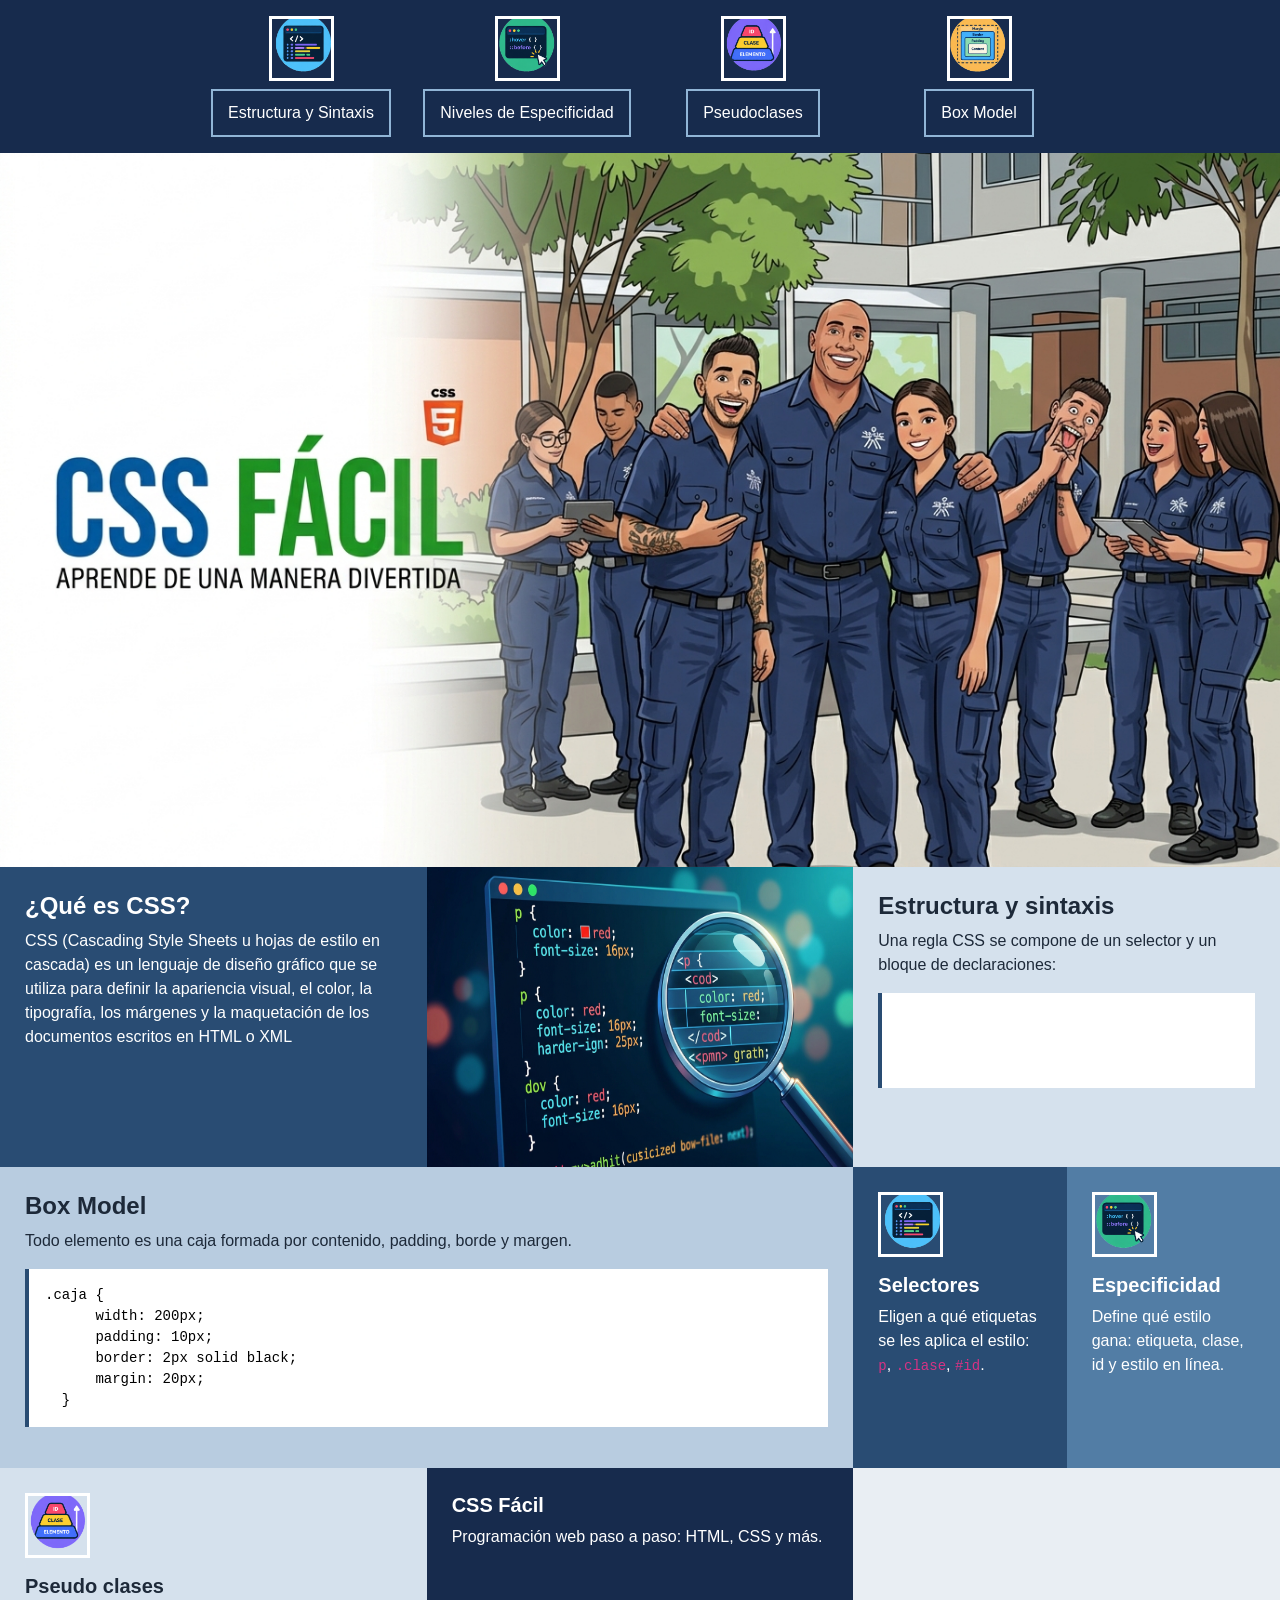
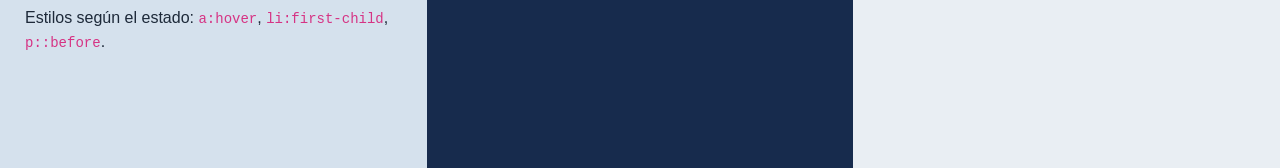
<file: index.html>
<!doctype html>
  <html lang="es">
    <head>
      <meta charset="utf-8" />
      <meta name="viewport" content="width=device-width, initial-scale=1" />
      <title>CSS Fácil</title>

      <link
        href="https://cdn.jsdelivr.net/npm/bootstrap@5.3.8/dist/css/bootstrap.min.css"
        rel="stylesheet"
      />

      <link rel="stylesheet" href="styles.css" />
    </head>

    <body>
      <div class="container-fluid">
        <div class="row">
          <!-- MENU -->
                 <nav class="col-12 caja1 d-flex flex-wrap justify-content-center align-items-center gap-3 p-3">

          <div class="menu-item d-flex flex-column align-items-center gap-2">
            <img class="icono" src="img/icono-estructura.png" alt="Estructura">
            <a class="btn btn-menu" href="./index.html">Estructura y Sintaxis</a>
          </div>

          <div class="menu-item d-flex flex-column align-items-center gap-2">
            <img class="icono" src="img/icono-especificidad.png" alt="Especificidad">
            <a class="btn btn-menu" href="./especificidad.html">Niveles de Especificidad</a>
          </div>

          <div class="menu-item d-flex flex-column align-items-center gap-2">
            <img class="icono" src="img/icono-pseudoclases.png" alt="Pseudoclases">
            <a class="btn btn-menu" href="./pseudo.html">Pseudoclases </a>
          </div>

          <div class="menu-item d-flex flex-column align-items-center gap-2">
            <img class="icono" src="img/icono-boxmodel.png" alt="Box Model">
            <a class="btn btn-menu" href="boxmodel.html">Box Model</a>
          </div>

        </nav>    

          <!-- BANNER -->
          <header class="col-12 caja2 p-0">
            <img
              class="imagen"
              src="img/banner-css.jpg"
              alt="Banner CSS Fácil"
            />
          </header>

          <!-- QUE ES CSS -->
          <aside class="col-12 col-md-4 caja3 contenido">
            <h4>¿Qué es CSS?</h4>
            <p>
              CSS (Cascading Style Sheets u hojas de estilo en cascada) es un
              lenguaje de diseño gráfico que se utiliza para definir la apariencia
              visual, el color, la tipografía, los márgenes y la maquetación de
              los documentos escritos en HTML o XML
            </p>
          </aside>

          <!-- IMAGEN CSS -->
          <section class="col-12 col-md-4 caja4 p-0">
            <img class="imagen" src="img/css-codigo.jpeg" alt="Código CSS" />
          </section>

          <!-- ESTRUCTURA -->
          <aside class="col-12 col-md-4 caja5 contenido">
            <h4>Estructura y sintaxis</h4>
            <p>
              Una regla CSS se compone de un selector y un bloque de
              declaraciones:
            </p>

            <pre class="bg-white p-3"><code>selector {
      propiedad: valor;
  }</code></pre>
          </aside>

          <!-- BOX MODEL -->
          <section class="col-12 col-md-8 caja6 contenido">
            <h4>Box Model</h4>
            <p>
              Todo elemento es una caja formada por contenido, padding, borde y
              margen.
            </p>

            <pre class="bg-white p-3 text-black"><code>.caja {
      width: 200px;
      padding: 10px;
      border: 2px solid black;
      margin: 20px;
  }</code></pre>
          </section>

          <!-- SELECTORES -->
          <section class="col-12 col-md-4 col-xl-2 caja7 contenido">
            <img
              class="icono mb-3"
              src="img/icono-estructura.png"
              alt="Icono estructura"
            />

            <h5>Selectores</h5>
            <p>
              Eligen a qué etiquetas se les aplica el estilo:
              <code>p</code>, <code>.clase</code>, <code>#id</code>.
            </p>
          </section>

          <!-- ESPECIFICIDAD -->
          <section class="col-12 col-md-4 col-xl-2 caja8 contenido">
            <img
              class="icono mb-3"
              src="img/icono-especificidad.png"
              alt="Icono especificidad"
            />

            <h5>Especificidad</h5>
            <p>Define qué estilo gana: etiqueta, clase, id y estilo en línea.</p>
          </section>

          <!-- PSEUDOCLASES -->
          <section class="col-12 col-md-4 col-xl-4 caja9 contenido">
            <img
              class="icono mb-3"
              src="img/icono-pseudoclases.png"
              alt="Icono pseudo clases"
            />

            <h5>Pseudo clases</h5>
            <p>
              Estilos según el estado:
              <code>a:hover</code>, <code>li:first-child</code>,
              <code>p::before</code>.
            </p>
          </section>

          <!-- FOOTER -->
          <footer class="col-12 col-xl-4 caja10 contenido">
            <h5>CSS Fácil</h5>
            <p>Programación web paso a paso: HTML, CSS y más.</p>
          </footer>
        </div>
      </div>

      <script src="https://cdn.jsdelivr.net/npm/bootstrap@5.3.8/dist/js/bootstrap.bundle.min.js"></script>
    </body>
  </html>
</file>
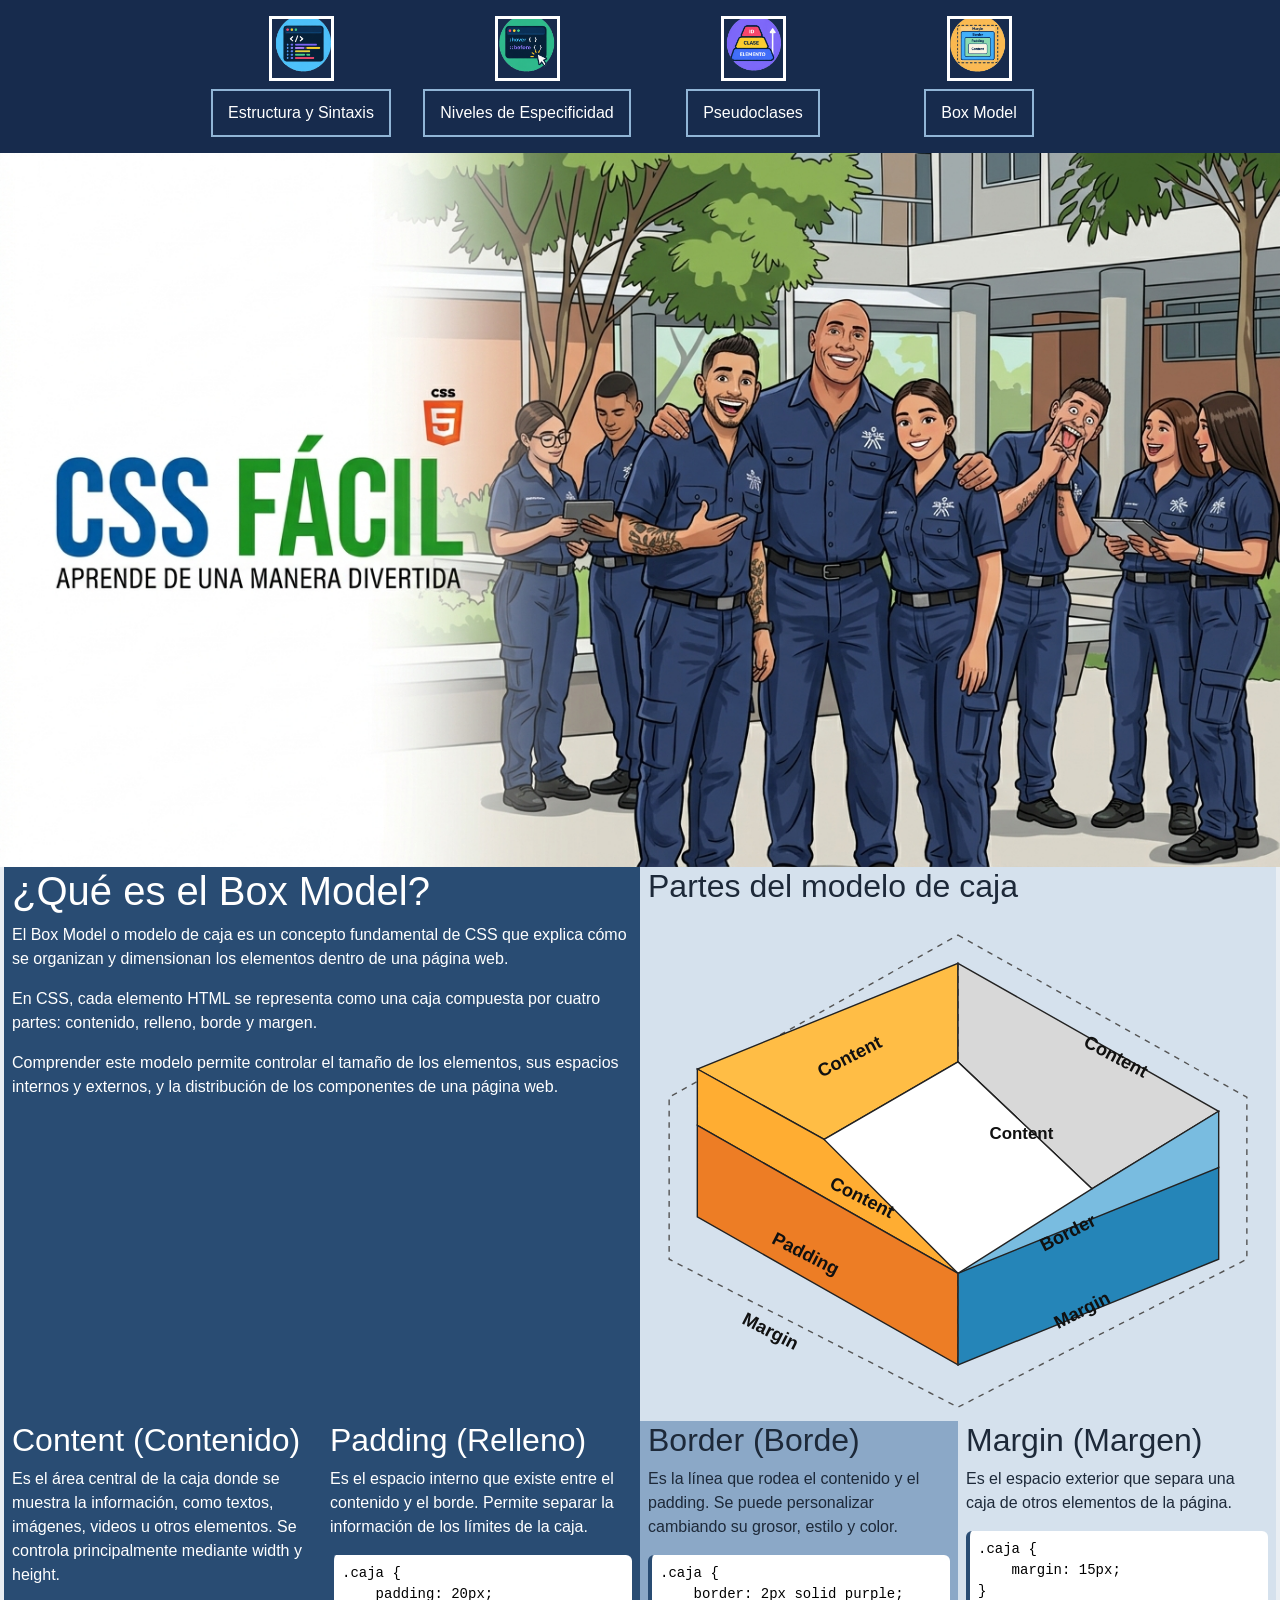
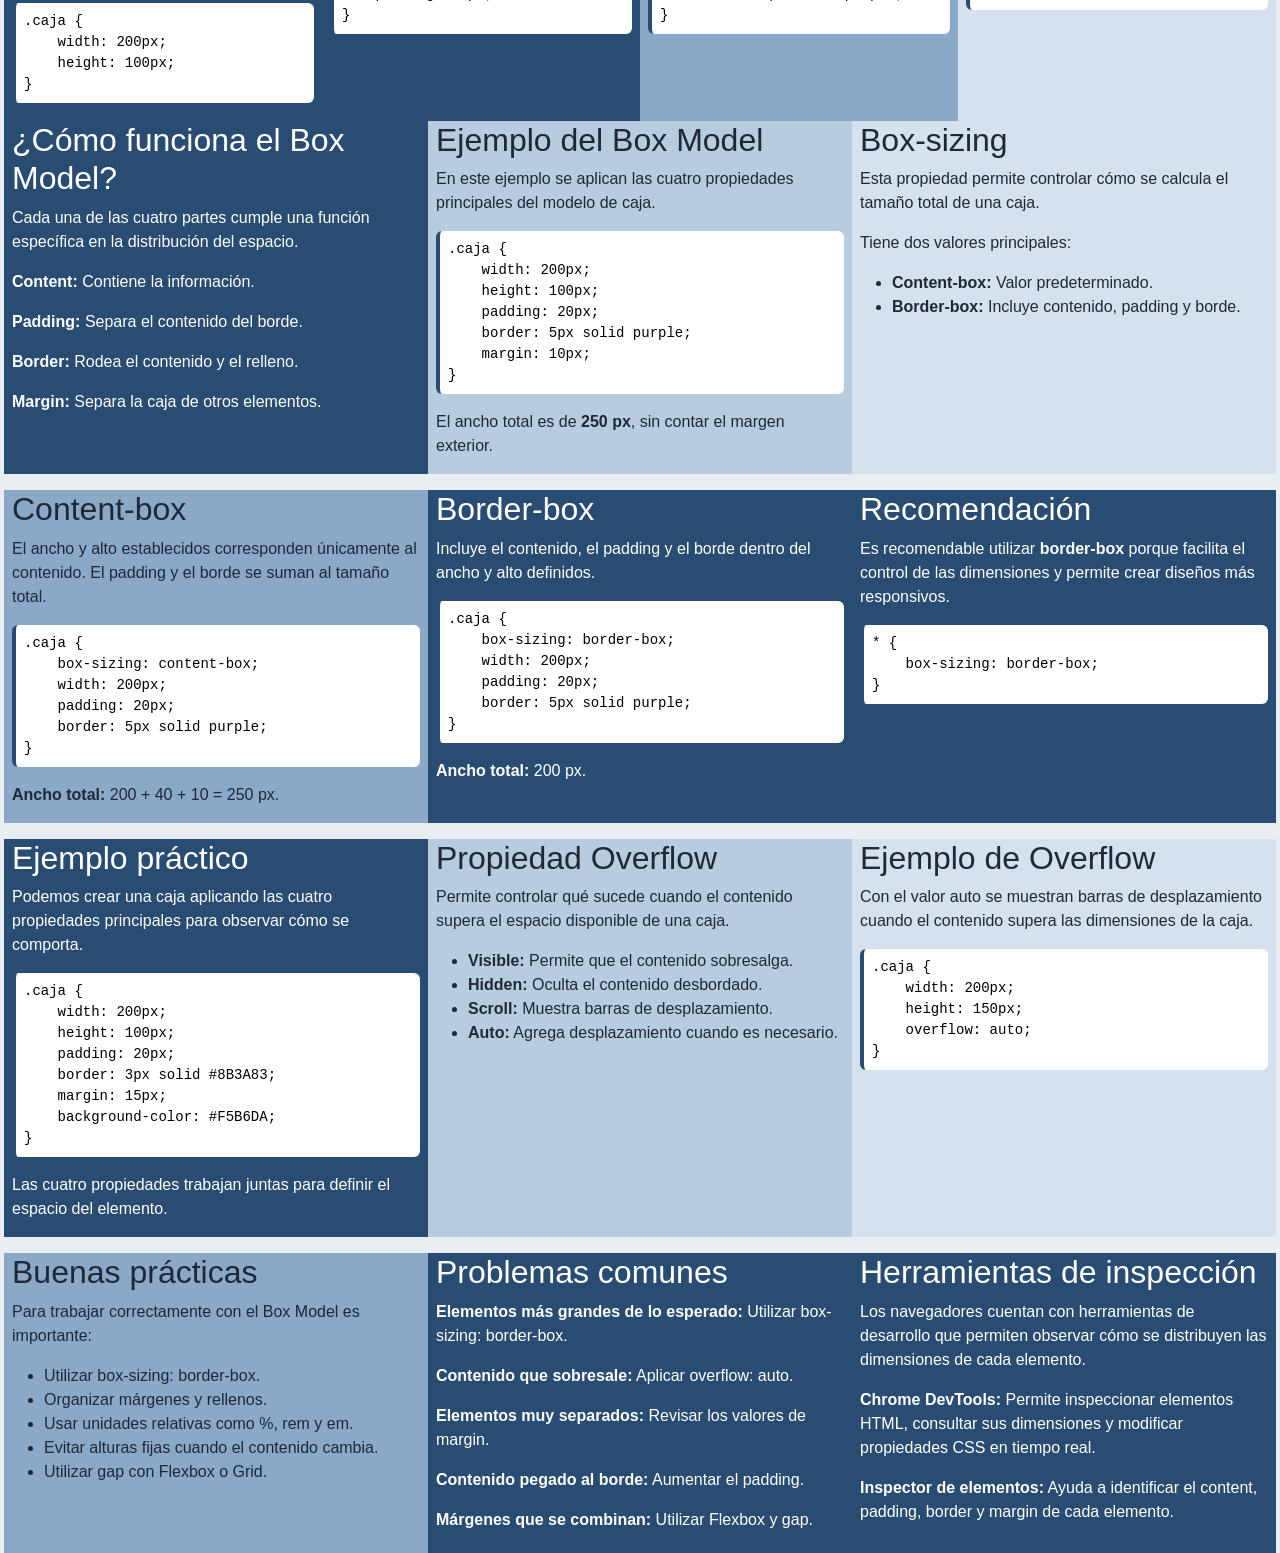
<file: boxmodel.html>
<!doctype html>
<html lang="es">
<head>
    <meta charset="utf-8">
    <meta name="viewport" content="width=device-width, initial-scale=1">
    <title>CSS Fácil - Box Model</title>

    <link
        href="https://cdn.jsdelivr.net/npm/bootstrap@5.3.8/dist/css/bootstrap.min.css"
        rel="stylesheet"
    >

    <link rel="stylesheet" href="styles.css">
</head>

<body>

<div class="container-fluid">
    <div class="row">

        <!-- MENÚ -->
        <nav class="col-12 caja1 d-flex flex-wrap justify-content-center align-items-center gap-3 p-3">

            <div class="menu-item d-flex flex-column align-items-center gap-2">
                <img class="icono" src="img/icono-estructura.png" alt="Estructura">
                <a class="btn btn-menu" href="./index.html">Estructura y Sintaxis</a>
            </div>

            <div class="menu-item d-flex flex-column align-items-center gap-2">
                <img class="icono" src="img/icono-especificidad.png" alt="Especificidad">
                <a class="btn btn-menu" href="./especificidad.html">Niveles de Especificidad</a>
            </div>

            <div class="menu-item d-flex flex-column align-items-center gap-2">
                <img class="icono" src="img/icono-pseudoclases.png" alt="Pseudoclases">
                <a class="btn btn-menu" href="./pseudo.html">Pseudoclases</a>
            </div>

            <div class="menu-item d-flex flex-column align-items-center gap-2">
                <img class="icono" src="img/icono-boxmodel.png" alt="Box Model">
                <a class="btn btn-menu" href="./boxmodel.html">Box Model</a>
            </div>

        </nav>

        <!-- BANNER -->
        <header class="col-12 caja2 p-0">
            <img
                class="imagen"
                src="img/banner-css.jpg"
                alt="Banner de CSS"
            >
        </header>

        <!-- INTRODUCCIÓN Y DIAGRAMA -->
        <main class="col-12">
            <div class="row g-3">

                <section class="col-12 col-lg-6 caja3">
                    <h1>¿Qué es el Box Model?</h1>

                    <p>
                        El Box Model o modelo de caja es un concepto fundamental
                        de CSS que explica cómo se organizan y dimensionan los
                        elementos dentro de una página web.
                    </p>

                    <p>
                        En CSS, cada elemento HTML se representa como una caja
                        compuesta por cuatro partes: contenido, relleno, borde
                        y margen.
                    </p>

                    <p>
                        Comprender este modelo permite controlar el tamaño de
                        los elementos, sus espacios internos y externos, y la
                        distribución de los componentes de una página web.
                    </p>
                </section>

                <section class="col-12 col-lg-6 caja5">
                    <h2>Partes del modelo de caja</h2>

                    <div class="box-model-container">
                        <svg viewBox="0 0 440 360"
                             class="box-model-svg"
                             xmlns="http://www.w3.org/2000/svg">

                            <!-- Margin -->
                            <path
                                d="M220 15 L425 130 L425 245 L220 350 L15 245 L15 130 Z"
                                fill="none"
                                stroke="#555"
                                stroke-dasharray="4 4"
                            />

                            <!-- Caras superiores -->
                            <polygon points="220,35 220,105 125,160 35,110"
                                     fill="#ffbd45" stroke="#222"/>

                            <polygon points="220,35 405,140 315,195 220,105"
                                     fill="#d8d8d8" stroke="#222"/>

                            <!-- Caras frontales -->
                            <polygon points="35,110 125,160 220,215 220,255 35,150"
                                     fill="#ffad32" stroke="#222"/>

                            <polygon points="220,105 315,195 405,140 405,180 220,285"
                                     fill="#79bce0" stroke="#222"/>

                            <!-- Caras laterales -->
                            <polygon points="35,150 220,255 220,320 35,215"
                                     fill="#ed7d25" stroke="#222"/>

                            <polygon points="220,255 405,180 405,245 220,320"
                                     fill="#2585b8" stroke="#222"/>

                            <!-- Centro -->
                            <polygon points="125,160 220,105 315,195 220,255"
                                     fill="#ffffff" stroke="#222"/>

                            <!-- Líneas -->
                            <path d="M220 35 L220 105 M220 255 L220 320"
                                  stroke="#333"
                                  stroke-dasharray="5 4"
                                  fill="none"/>

                            <!-- Etiquetas -->
                            <g font-family="Arial"
                               font-size="13"
                               font-weight="bold"
                               fill="#111"
                               text-anchor="middle">

                                <text x="145" y="105"
                                      transform="rotate(-27 145 105)">Content</text>

                                <text x="330" y="105"
                                      transform="rotate(28 330 105)">Content</text>

                                <text x="150" y="205"
                                      transform="rotate(27 150 205)">Content</text>

                                <text x="300" y="230"
                                      transform="rotate(-27 300 230)">Border</text>

                                <text x="110" y="245"
                                      transform="rotate(27 110 245)">Padding</text>

                                <text x="310" y="285"
                                      transform="rotate(-27 310 285)">Margin</text>

                                <text x="85" y="300"
                                      transform="rotate(27 85 300)">Margin</text>

                            </g>

                            <g font-family="Arial"
                               font-size="12"
                               font-weight="bold"
                               fill="#111"
                               text-anchor="middle">

                                <text x="265" y="160">Content</text>

                            </g>
                        </svg>
                    </div>
                </section>

            </div>
        </main>

        <!-- CUATRO PARTES DEL BOX MODEL -->
        <section class="col-12">
            <div class="row g-3">

                <article class="col-12 col-sm-6 col-lg-3 caja2">
                    <h2>Content (Contenido)</h2>

                    <p>
                        Es el área central de la caja donde se muestra la
                        información, como textos, imágenes, videos u otros
                        elementos. Se controla principalmente mediante
                        width y height.
                    </p>

                    <pre class="bg-white text-black p-2 rounded codigo"><code>.caja {
    width: 200px;
    height: 100px;
}</code></pre>
                </article>

                <article class="col-12 col-sm-6 col-lg-3 caja3">
                    <h2>Padding (Relleno)</h2>

                    <p>
                        Es el espacio interno que existe entre el contenido
                        y el borde. Permite separar la información de los
                        límites de la caja.
                    </p>

                    <pre class="bg-white text-black p-2 rounded codigo"><code>.caja {
    padding: 20px;
}</code></pre>
                </article>

                <article class="col-12 col-sm-6 col-lg-3 caja4">
                    <h2>Border (Borde)</h2>

                    <p>
                        Es la línea que rodea el contenido y el padding.
                        Se puede personalizar cambiando su grosor, estilo
                        y color.
                    </p>

                    <pre class="bg-white text-black p-2 rounded codigo"><code>.caja {
    border: 2px solid purple;
}</code></pre>
                </article>

                <article class="col-12 col-sm-6 col-lg-3 caja5">
                    <h2>Margin (Margen)</h2>

                    <p>
                        Es el espacio exterior que separa una caja de otros
                        elementos de la página.
                    </p>

                    <pre class="bg-white text-black p-2 rounded codigo"><code>.caja {
    margin: 15px;
}</code></pre>
                </article>

            </div>
        </section>

        <!-- INFORMACIÓN COMPLEMENTARIA -->
        <section class="col-12">
            <div class="row g-3">

                <article class="col-12 col-md-6 col-lg-4 caja7">
                    <h2>¿Cómo funciona el Box Model?</h2>

                    <p>
                        Cada una de las cuatro partes cumple una función
                        específica en la distribución del espacio.
                    </p>

                    <p><strong>Content:</strong> Contiene la información.</p>
                    <p><strong>Padding:</strong> Separa el contenido del borde.</p>
                    <p><strong>Border:</strong> Rodea el contenido y el relleno.</p>
                    <p><strong>Margin:</strong> Separa la caja de otros elementos.</p>
                </article>

                <article class="col-12 col-md-6 col-lg-4 caja6">
                    <h2>Ejemplo del Box Model</h2>

                    <p>
                        En este ejemplo se aplican las cuatro propiedades
                        principales del modelo de caja.
                    </p>

                    <pre class="bg-white text-black p-2 rounded codigo"><code>.caja {
    width: 200px;
    height: 100px;
    padding: 20px;
    border: 5px solid purple;
    margin: 10px;
}</code></pre>

                    <p>
                        El ancho total es de <strong>250 px</strong>,
                        sin contar el margen exterior.
                    </p>
                </article>

                <article class="col-12 col-md-6 col-lg-4 caja5">
                    <h2>Box-sizing</h2>

                    <p>
                        Esta propiedad permite controlar cómo se calcula
                        el tamaño total de una caja.
                    </p>

                    <p>Tiene dos valores principales:</p>

                    <ul>
                        <li><strong>Content-box:</strong> Valor predeterminado.</li>
                        <li><strong>Border-box:</strong> Incluye contenido, padding y borde.</li>
                    </ul>
                </article>

                <article class="col-12 col-md-6 col-lg-4 caja4">
                    <h2>Content-box</h2>

                    <p>
                        El ancho y alto establecidos corresponden únicamente
                        al contenido. El padding y el borde se suman al
                        tamaño total.
                    </p>

                    <pre class="bg-white text-black p-2 rounded codigo"><code>.caja {
    box-sizing: content-box;
    width: 200px;
    padding: 20px;
    border: 5px solid purple;
}</code></pre>

                    <p><strong>Ancho total:</strong> 200 + 40 + 10 = 250 px.</p>
                </article>

                <article class="col-12 col-md-6 col-lg-4 caja3">
                    <h2>Border-box</h2>

                    <p>
                        Incluye el contenido, el padding y el borde dentro
                        del ancho y alto definidos.
                    </p>

                    <pre class="bg-white text-black p-2 rounded codigo"><code>.caja {
    box-sizing: border-box;
    width: 200px;
    padding: 20px;
    border: 5px solid purple;
}</code></pre>

                    <p><strong>Ancho total:</strong> 200 px.</p>
                </article>

                <article class="col-12 col-md-6 col-lg-4 caja2">
                    <h2>Recomendación</h2>

                    <p>
                        Es recomendable utilizar <strong>border-box</strong>
                        porque facilita el control de las dimensiones y
                        permite crear diseños más responsivos.
                    </p>

                    <pre class="bg-white text-black p-2 rounded codigo"><code>* {
    box-sizing: border-box;
}</code></pre>
                </article>

                <article class="col-12 col-md-6 col-lg-4 caja7">
                    <h2>Ejemplo práctico</h2>

                    <p>
                        Podemos crear una caja aplicando las cuatro
                        propiedades principales para observar cómo
                        se comporta.
                    </p>

                    <pre class="bg-white text-black p-2 rounded codigo"><code>.caja {
    width: 200px;
    height: 100px;
    padding: 20px;
    border: 3px solid #8B3A83;
    margin: 15px;
    background-color: #F5B6DA;
}</code></pre>

                    <p>
                        Las cuatro propiedades trabajan juntas para definir
                        el espacio del elemento.
                    </p>
                </article>

                <article class="col-12 col-md-6 col-lg-4 caja6">
                    <h2>Propiedad Overflow</h2>

                    <p>
                        Permite controlar qué sucede cuando el contenido
                        supera el espacio disponible de una caja.
                    </p>

                    <ul>
                        <li><strong>Visible:</strong> Permite que el contenido sobresalga.</li>
                        <li><strong>Hidden:</strong> Oculta el contenido desbordado.</li>
                        <li><strong>Scroll:</strong> Muestra barras de desplazamiento.</li>
                        <li><strong>Auto:</strong> Agrega desplazamiento cuando es necesario.</li>
                    </ul>
                </article>

                <article class="col-12 col-md-6 col-lg-4 caja5">
                    <h2>Ejemplo de Overflow</h2>

                    <p>
                        Con el valor auto se muestran barras de desplazamiento
                        cuando el contenido supera las dimensiones de la caja.
                    </p>

                    <pre class="bg-white text-black p-2 rounded codigo"><code>.caja {
    width: 200px;
    height: 150px;
    overflow: auto;
}</code></pre>
                </article>

                <article class="col-12 col-md-6 col-lg-4 caja4">
                    <h2>Buenas prácticas</h2>

                    <p>Para trabajar correctamente con el Box Model es importante:</p>

                    <ul>
                        <li>Utilizar box-sizing: border-box.</li>
                        <li>Organizar márgenes y rellenos.</li>
                        <li>Usar unidades relativas como %, rem y em.</li>
                        <li>Evitar alturas fijas cuando el contenido cambia.</li>
                        <li>Utilizar gap con Flexbox o Grid.</li>
                    </ul>
                </article>

                <article class="col-12 col-md-6 col-lg-4 caja3">
                    <h2>Problemas comunes</h2>

                    <p><strong>Elementos más grandes de lo esperado:</strong> Utilizar box-sizing: border-box.</p>

                    <p><strong>Contenido que sobresale:</strong> Aplicar overflow: auto.</p>

                    <p><strong>Elementos muy separados:</strong> Revisar los valores de margin.</p>

                    <p><strong>Contenido pegado al borde:</strong> Aumentar el padding.</p>

                    <p><strong>Márgenes que se combinan:</strong> Utilizar Flexbox y gap.</p>
                </article>

                <article class="col-12 col-md-6 col-lg-4 caja2">
                    <h2>Herramientas de inspección</h2>

                    <p>
                        Los navegadores cuentan con herramientas de desarrollo
                        que permiten observar cómo se distribuyen las dimensiones
                        de cada elemento.
                    </p>

                    <p>
                        <strong>Chrome DevTools:</strong> Permite inspeccionar
                        elementos HTML, consultar sus dimensiones y modificar
                        propiedades CSS en tiempo real.
                    </p>

                    <p>
                        <strong>Inspector de elementos:</strong> Ayuda a
                        identificar el content, padding, border y margin
                        de cada elemento.
                    </p>
                </article>

            </div>
        </section>

    </div>
</div>

<script src="https://cdn.jsdelivr.net/npm/bootstrap@5.3.8/dist/js/bootstrap.bundle.min.js"></script>

</body>
</html>
</file>
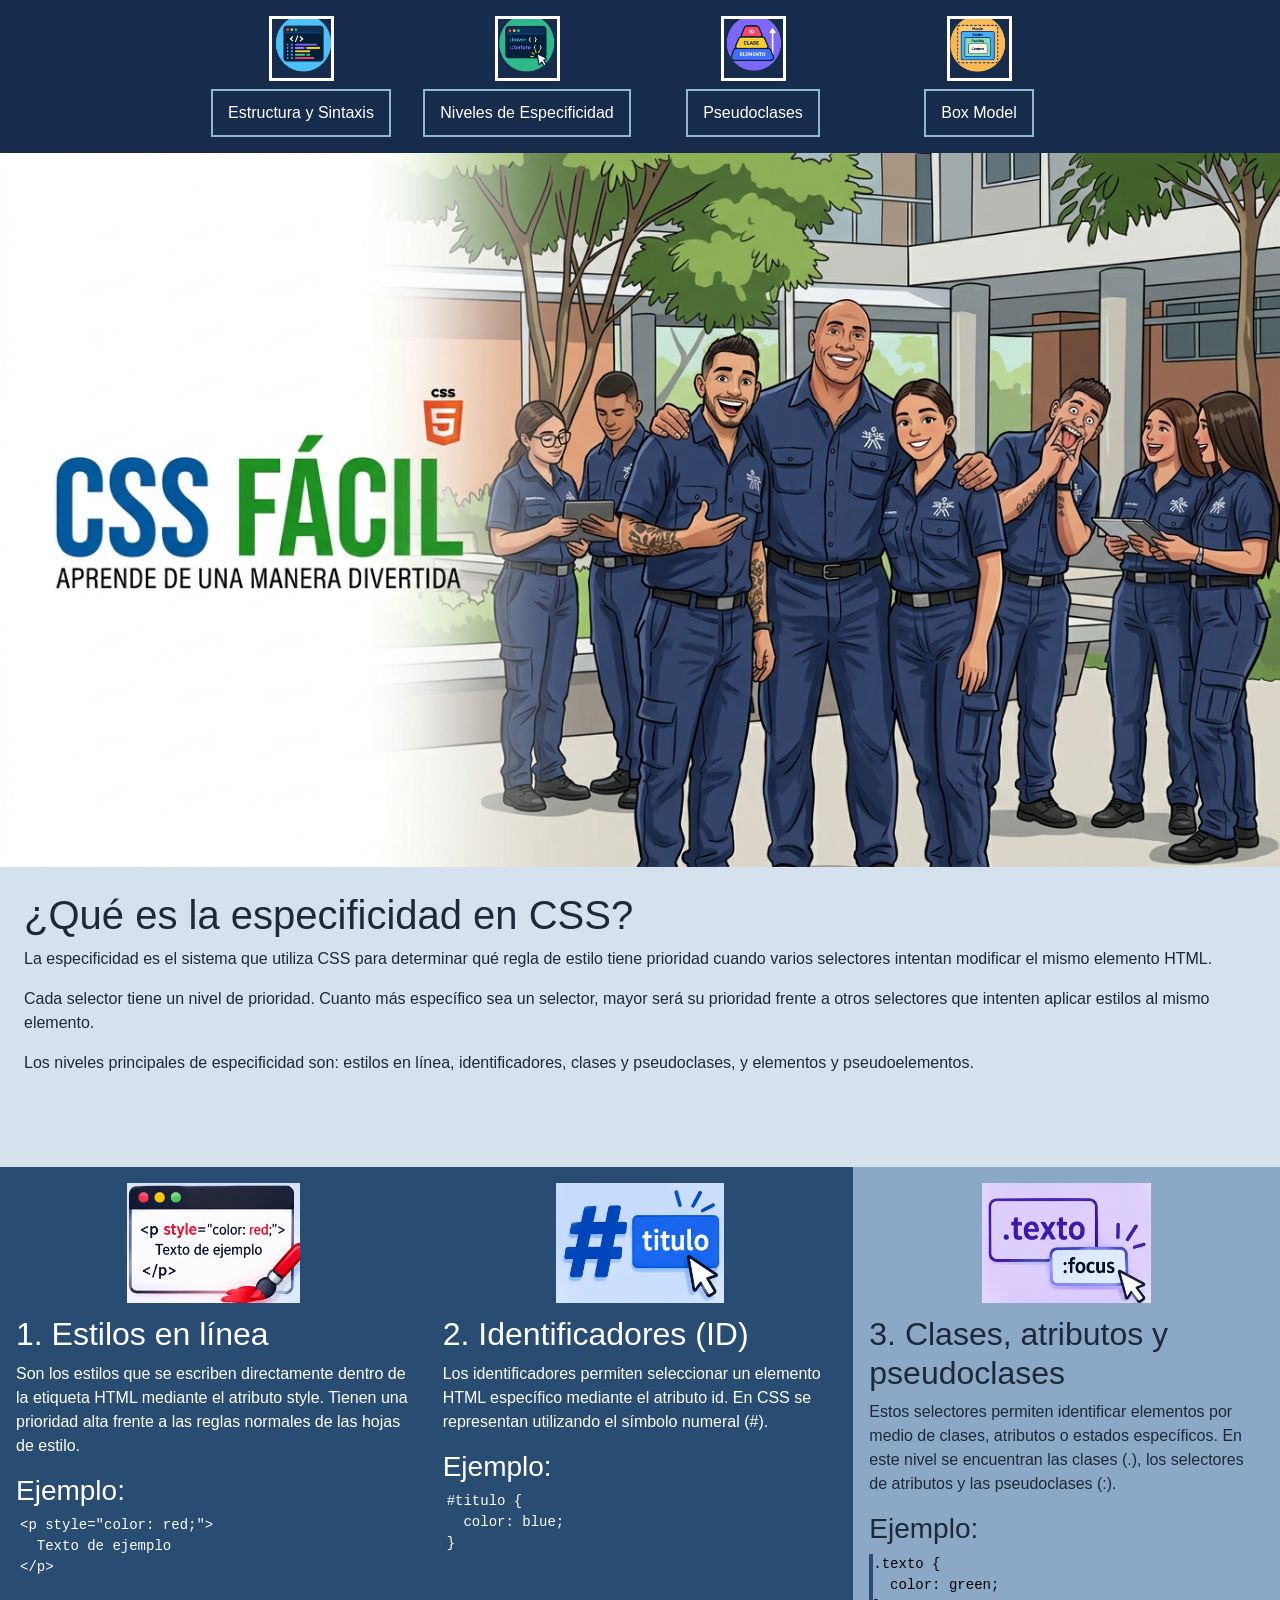
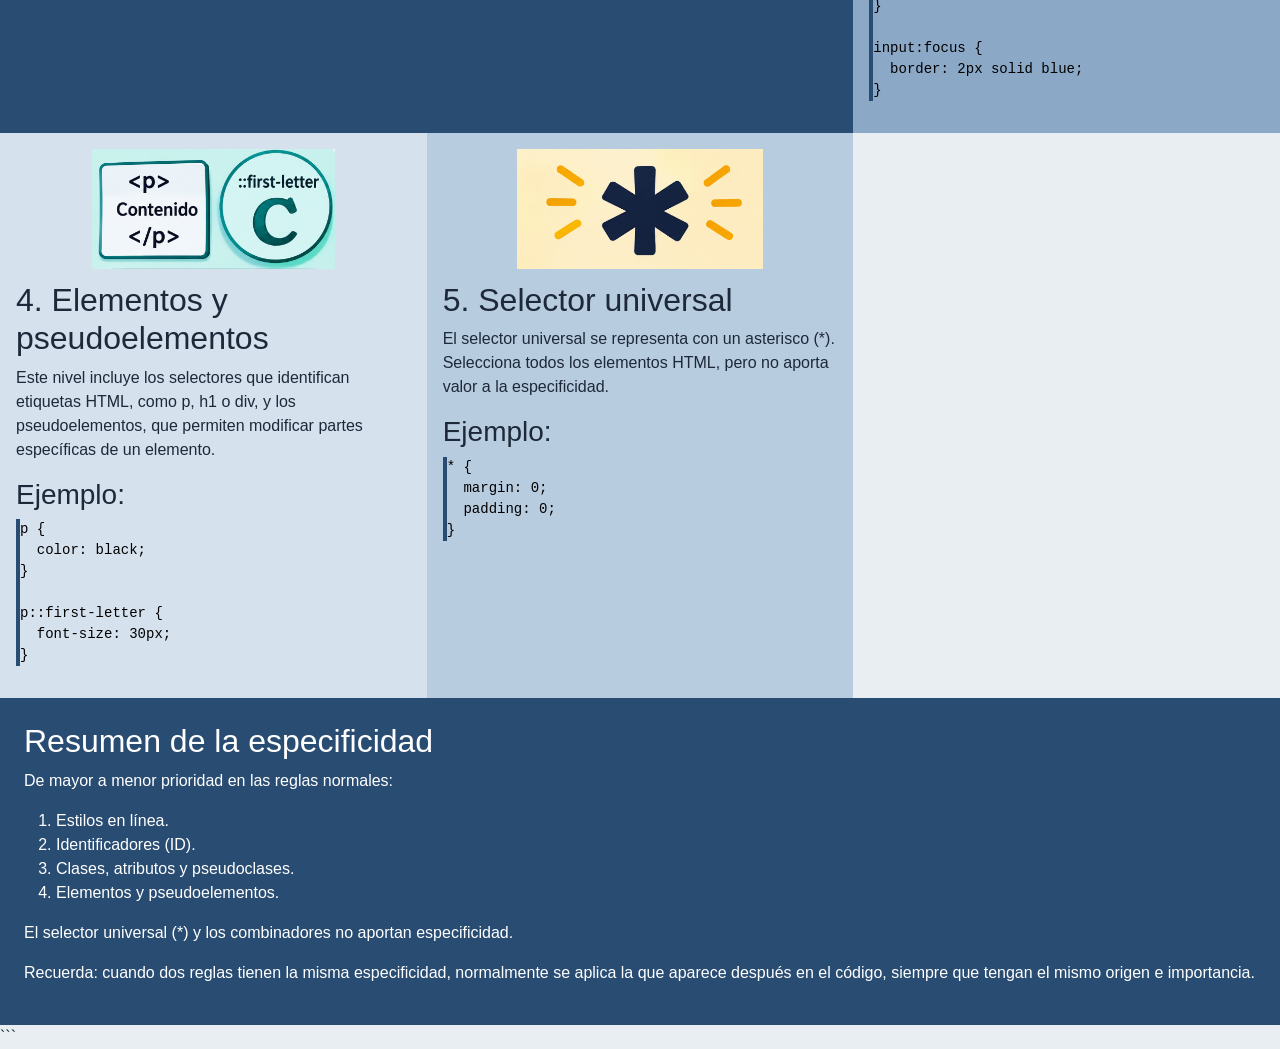
<file: especificidad.html>
<!doctype html>
<html lang="es">
  <head>
    <meta charset="utf-8" />
    <meta name="viewport" content="width=device-width, initial-scale=1" />
    <title>CSS Fácil - Niveles de Especificidad</title>

    <link
      href="https://cdn.jsdelivr.net/npm/bootstrap@5.3.8/dist/css/bootstrap.min.css"
      rel="stylesheet"
    />

    <link rel="stylesheet" href="styles.css" />
  </head>

  <body>
    <div class="container-fluid">
      <div class="row">
        <!-- MENÚ -->
        <nav
          class="col-12 caja1 d-flex flex-wrap justify-content-center align-items-center gap-3 p-3"
        >
          <div class="menu-item d-flex flex-column align-items-center gap-2">
            <img
              class="icono"
              src="img/icono-estructura.png"
              alt="Estructura"
            />
            <a class="btn btn-menu" href="./index.html"
              >Estructura y Sintaxis</a
            >
          </div>

          <div class="menu-item d-flex flex-column align-items-center gap-2">
            <img
              class="icono"
              src="img/icono-especificidad.png"
              alt="Especificidad"
            />
            <a class="btn btn-menu" href="./especificidad.html"
              >Niveles de Especificidad</a
            >
          </div>

          <div class="menu-item d-flex flex-column align-items-center gap-2">
            <img
              class="icono"
              src="img/icono-pseudoclases.png"
              alt="Pseudoclases"
            />
            <a class="btn btn-menu" href="./pseudo.html">Pseudoclases </a>
          </div>

          <div class="menu-item d-flex flex-column align-items-center gap-2">
            <img class="icono" src="img/icono-boxmodel.png" alt="Box Model" />
            <a class="btn btn-menu" href="boxmodel.html">Box Model</a>
          </div>
        </nav>

        <!-- BANNER -->
        <header class="col-12 caja2 p-0">
          <img
            class="imagen"
            src="img/banner-css.jpg"
            alt="Banner de especificidad CSS"
          />
        </header>

        <!-- INTRODUCCIÓN -->
        <section class="col-12 caja5 p-4">
          <h1>¿Qué es la especificidad en CSS?</h1>

          <p>
            La especificidad es el sistema que utiliza CSS para determinar qué
            regla de estilo tiene prioridad cuando varios selectores intentan
            modificar el mismo elemento HTML.
          </p>

          <p>
            Cada selector tiene un nivel de prioridad. Cuanto más específico sea
            un selector, mayor será su prioridad frente a otros selectores que
            intenten aplicar estilos al mismo elemento.
          </p>

          <p>
            Los niveles principales de especificidad son: estilos en línea,
            identificadores, clases y pseudoclases, y elementos y
            pseudoelementos.
          </p>
        </section>

        <!-- NIVEL 1 -->
        <div class="row g-0">
          <section class="col-12 col-md-6 col-lg-4 caja2 p-3">
            <img
              class="imagen-pseudoclase"
              src="img/inline.png"
              alt="Ejemplo de estilos en línea"
            />

            <h2>1. Estilos en línea</h2>

            <p>
              Son los estilos que se escriben directamente dentro de la etiqueta
              HTML mediante el atributo style. Tienen una prioridad alta frente
              a las reglas normales de las hojas de estilo.
            </p>

            <h3>Ejemplo:</h3>

            <pre><code>&lt;p style="color: red;"&gt;
  Texto de ejemplo
&lt;/p&gt;</code></pre>
          </section>

          <!-- NIVEL 2 -->
          <section class="col-12 col-md-6 col-lg-4 caja3 p-3">
            <img
              class="imagen-pseudoclase"
              src="img/id.png"
              alt="Ejemplo de selector ID"
            />

            <h2>2. Identificadores (ID)</h2>

            <p>
              Los identificadores permiten seleccionar un elemento HTML
              específico mediante el atributo id. En CSS se representan
              utilizando el símbolo numeral (#).
            </p>

            <h3>Ejemplo:</h3>

            <pre><code>#titulo {
  color: blue;
}</code></pre>
          </section>

          <!-- NIVEL 3 -->
          <section class="col-12 col-md-6 col-lg-4 caja4 p-3">
            <img
              class="imagen-pseudoclase"
              src="img/clases.png"
              alt="Ejemplo de clases CSS"
            />

            <h2>3. Clases, atributos y pseudoclases</h2>

            <p>
              Estos selectores permiten identificar elementos por medio de
              clases, atributos o estados específicos. En este nivel se
              encuentran las clases (.), los selectores de atributos y las
              pseudoclases (:).
            </p>

            <h3>Ejemplo:</h3>

            <pre class="text-black"><code>.texto {
  color: green;
}

input:focus {
  border: 2px solid blue;
}</code></pre>
          </section>

          <!-- NIVEL 4 -->
          <section class="col-12 col-md-6 col-lg-4 caja5 p-3">
            <img
              class="imagen-pseudoclase"
              src="img/elementos.png"
              alt="Ejemplo de selectores de elementos"
            />

            <h2>4. Elementos y pseudoelementos</h2>

            <p>
              Este nivel incluye los selectores que identifican etiquetas HTML,
              como p, h1 o div, y los pseudoelementos, que permiten modificar
              partes específicas de un elemento.
            </p>

            <h3>Ejemplo:</h3>

            <pre class="text-black"><code>p {
  color: black;
}

p::first-letter {
  font-size: 30px;
}</code></pre>
          </section>

          <!-- SELECTOR UNIVERSAL -->
          <section class="col-12 col-md-6 col-lg-4 caja6 p-3">
            <img
              class="imagen-pseudoclase"
              src="img/universal.png"
              alt="Ejemplo de selector universal"
            />

            <h2>5. Selector universal</h2>

            <p>
              El selector universal se representa con un asterisco (*).
              Selecciona todos los elementos HTML, pero no aporta valor a la
              especificidad.
            </p>

            <h3>Ejemplo:</h3>

            <pre class="text-black"><code>* {
  margin: 0;
  padding: 0;
}</code></pre>
          </section>
        </div>

        <!-- RESUMEN -->
        <section class="col-12 caja7 p-4">
          <h2>Resumen de la especificidad</h2>

          <p>De mayor a menor prioridad en las reglas normales:</p>

          <ol>
            <li>Estilos en línea.</li>
            <li>Identificadores (ID).</li>
            <li>Clases, atributos y pseudoclases.</li>
            <li>Elementos y pseudoelementos.</li>
          </ol>

          <p>
            El selector universal (*) y los combinadores no aportan
            especificidad.
          </p>

          <p>
            Recuerda: cuando dos reglas tienen la misma especificidad,
            normalmente se aplica la que aparece después en el código, siempre
            que tengan el mismo origen e importancia.
          </p>
        </section>
      </div>
    </div>
  </body>
</html>
```
</file>
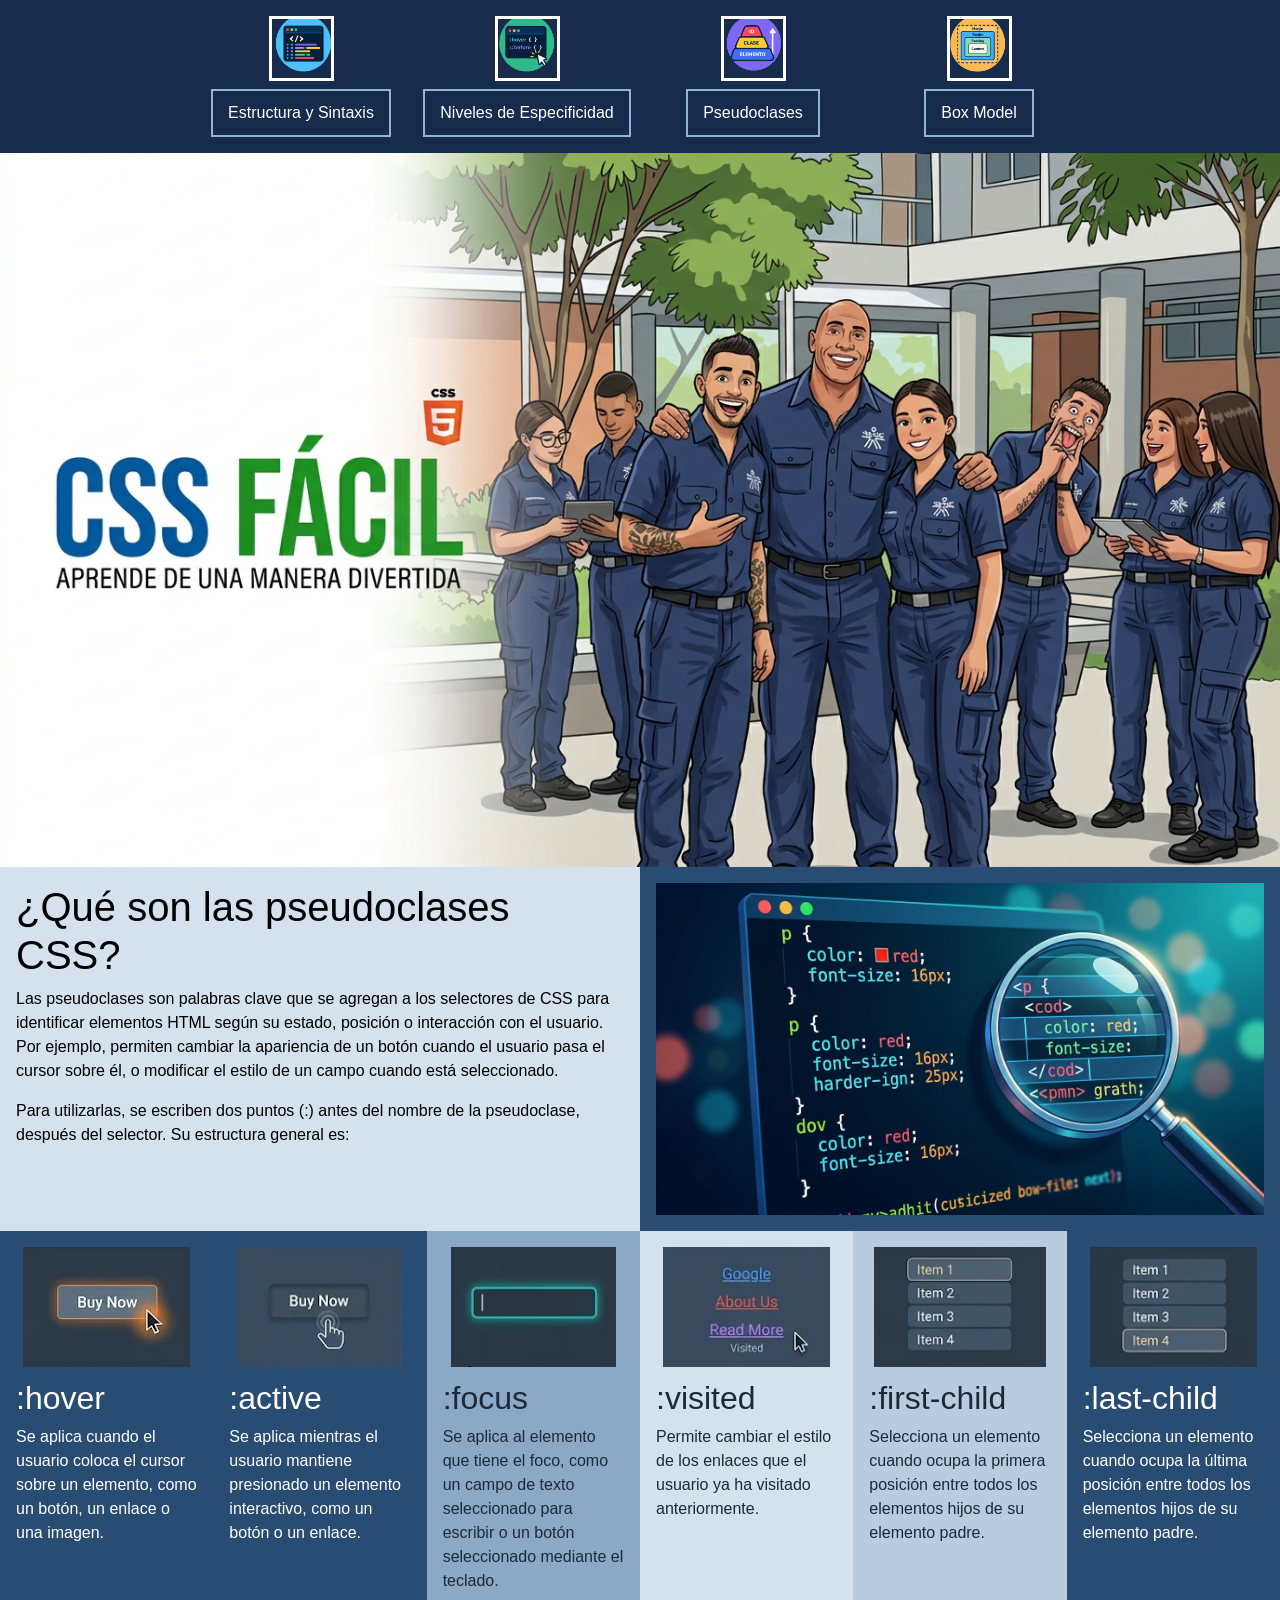
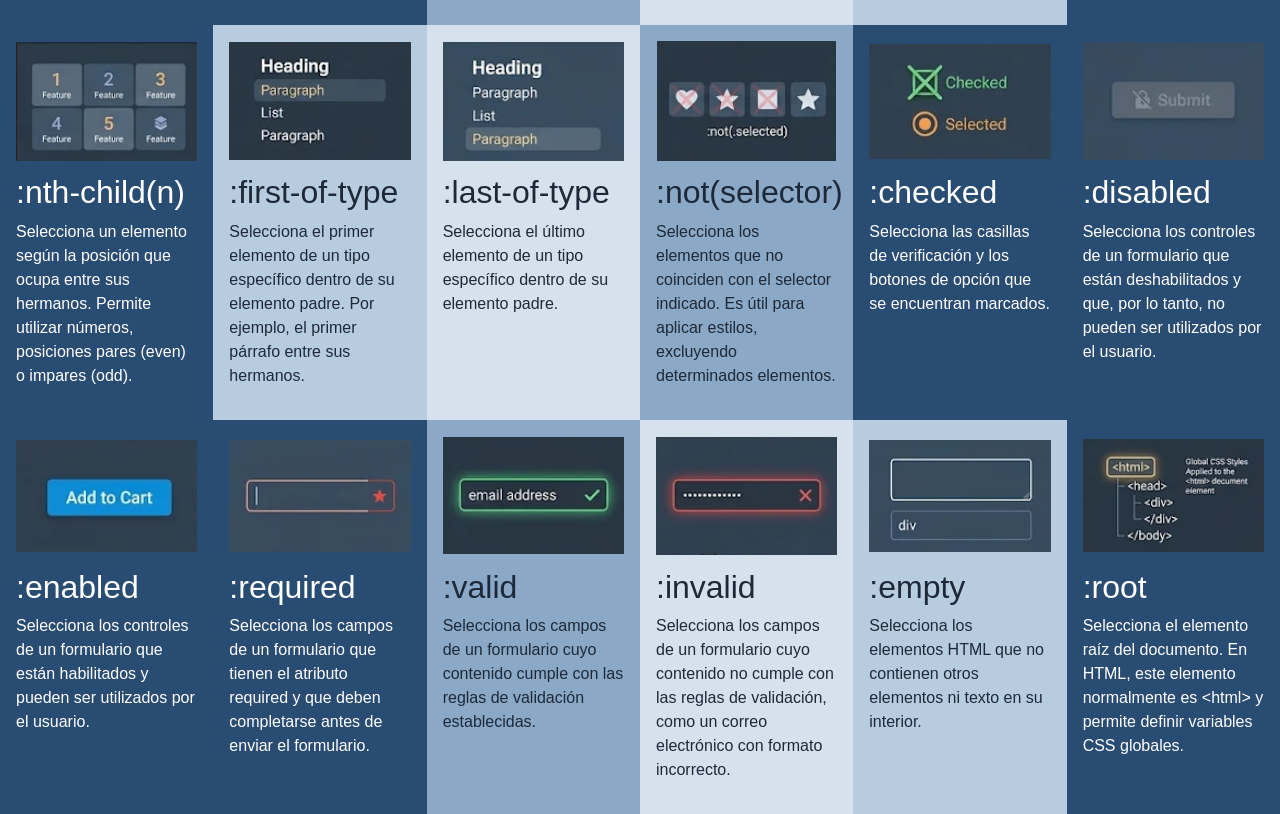
<file: pseudo.html>
<!doctype html>
<html lang="es">
  <head>
    <meta charset="utf-8" />
    <meta name="viewport" content="width=device-width, initial-scale=1" />
    <title>CSS Fácil</title>

    <link
      href="https://cdn.jsdelivr.net/npm/bootstrap@5.3.8/dist/css/bootstrap.min.css"
      rel="stylesheet"
      integrity="sha384-sRIl4kxILFvY47J16cr9ZwB07vP4J8+LH7qKQnuqkuIAvNWLzeN8tE5YBujZqJLB"
      crossorigin="anonymous"
    />

    <link rel="stylesheet" href="styles.css" />
  </head>

  <body>
    <div class="container-fluid">
      <div class="row">
              <nav class="col-12 caja1 d-flex flex-wrap justify-content-center align-items-center gap-3 p-3">

          <div class="menu-item d-flex flex-column align-items-center gap-2">
            <img class="icono" src="img/icono-estructura.png" alt="Estructura">
            <a class="btn btn-menu" href="./index.html">Estructura y Sintaxis</a>
          </div>

          <div class="menu-item d-flex flex-column align-items-center gap-2">
            <img class="icono" src="img/icono-especificidad.png" alt="Especificidad">
            <a class="btn btn-menu" href="./especificidad.html">Niveles de Especificidad</a>
          </div>

          <div class="menu-item d-flex flex-column align-items-center gap-2">
            <img class="icono" src="img/icono-pseudoclases.png" alt="Pseudoclases">
            <a class="btn btn-menu" href="./pseudo.html">Pseudoclases </a>
          </div>

          <div class="menu-item d-flex flex-column align-items-center gap-2">
            <img class="icono" src="img/icono-boxmodel.png" alt="Box Model">
            <a class="btn btn-menu" href="boxmodel.html">Box Model</a>
          </div>

        </nav>

        <header
          class="col-12 col-sm-12 col-md-10 col-lg-10 col-xl-12 col-xxl-12 caja2 p-0 position-relative"
        >
          <img
            class="imagen"
            src="img/banner-css.jpg"
            alt="Banner de pseudoclases CSS"
          />

          <div
            class="position-absolute top-50 start-50 translate-middle text-center text-white"
          ></div>
        </header>

        <aside class="col-12 col-md-12 col-lg-6 caja5 text-black p-3">
          <h1>¿Qué son las pseudoclases CSS?</h1>

          <p>
            Las pseudoclases son palabras clave que se agregan a los selectores
            de CSS para identificar elementos HTML según su estado, posición o
            interacción con el usuario. Por ejemplo, permiten cambiar la
            apariencia de un botón cuando el usuario pasa el cursor sobre él,
            o modificar el estilo de un campo cuando está seleccionado.
          </p>

          <p>
            Para utilizarlas, se escriben dos puntos (:) antes del nombre de la
            pseudoclase, después del selector. Su estructura general es:
          </p>
        </aside>

        <aside class="col-12 col-md-12 col-lg-6 caja3 text-white p-3">
          <img
            class="w-100 h-100 object-fit-cover"
            src="img/css-codigo.jpeg"
            alt="Código CSS"
          />
        </aside>

        <div class="row g-0">
          <div class="col-6 col-md-4 col-lg-2 caja2 p-3">
            <img
              class="imagen-pseudoclase"
              src="img/hover.png"
              alt="Ilustración de :hover"
            />
            <h2>:hover</h2>
            <p>
              Se aplica cuando el usuario coloca el cursor sobre un elemento,
              como un botón, un enlace o una imagen.
            </p>
          </div>

          <div class="col-6 col-md-4 col-lg-2 caja3 p-3">
            <img
              class="imagen-pseudoclase"
              src="img/active.png"
              alt="Ilustración de :active"
            />
            <h2>:active</h2>
            <p>
              Se aplica mientras el usuario mantiene presionado un elemento
              interactivo, como un botón o un enlace.
            </p>
          </div>

          <div class="col-6 col-md-4 col-lg-2 caja4 p-3">
            <img
              class="imagen-pseudoclase"
              src="img/focus.png"
              alt="Ilustración de :focus"
            />
            <h2>:focus</h2>
            <p>
              Se aplica al elemento que tiene el foco, como un campo de texto
              seleccionado para escribir o un botón seleccionado mediante el
              teclado.
            </p>
          </div>

          <div class="col-6 col-md-4 col-lg-2 caja5 p-3">
            <img
              class="imagen-pseudoclase"
              src="img/visited.png"
              alt="Ilustración de :visited"
            />
            <h2>:visited</h2>
            <p>
              Permite cambiar el estilo de los enlaces que el usuario ya ha
              visitado anteriormente.
            </p>
          </div>

          <div class="col-6 col-md-4 col-lg-2 caja6 p-3">
            <img
              class="imagen-pseudoclase"
              src="img/first-child.png"
              alt="Ilustración de :first-child"
            />
            <h2>:first-child</h2>
            <p>
              Selecciona un elemento cuando ocupa la primera posición entre
              todos los elementos hijos de su elemento padre.
            </p>
          </div>

          <div class="col-6 col-md-4 col-lg-2 caja7 p-3">
            <img
              class="imagen-pseudoclase"
              src="img/last-child.png"
              alt="Ilustración de :last-child"
            />
            <h2>:last-child</h2>
            <p>
              Selecciona un elemento cuando ocupa la última posición entre
              todos los elementos hijos de su elemento padre.
            </p>
          </div>

          <div class="col-6 col-md-4 col-lg-2 caja7 p-3">
            <img
              class="imagen-pseudoclase"
              src="img/nth-child.png"
              alt="Ilustración de :nth-child(n)"
            />
            <h2>:nth-child(n)</h2>
            <p>
              Selecciona un elemento según la posición que ocupa entre sus
              hermanos. Permite utilizar números, posiciones pares (even) o
              impares (odd).
            </p>
          </div>

          <div class="col-6 col-md-4 col-lg-2 caja6 p-3">
            <img
              class="imagen-pseudoclase"
              src="img/first-of-type.png"
              alt="Ilustración de :first-of-type"
            />
            <h2>:first-of-type</h2>
            <p>
              Selecciona el primer elemento de un tipo específico dentro de su
              elemento padre. Por ejemplo, el primer párrafo entre sus hermanos.
            </p>
          </div>

          <div class="col-6 col-md-4 col-lg-2 caja5 p-3">
            <img
              class="imagen-pseudoclase"
              src="img/last-of-type.png"
              alt="Ilustración de :last-of-type"
            />
            <h2>:last-of-type</h2>
            <p>
              Selecciona el último elemento de un tipo específico dentro de su
              elemento padre.
            </p>
          </div>

          <div class="col-6 col-md-4 col-lg-2 caja4 p-3">
            <img
              class="imagen-pseudoclase"
              src="img/not-selector.png"
              alt="Ilustración de :not(selector)"
            />
            <h2>:not(selector)</h2>
            <p>
              Selecciona los elementos que no coinciden con el selector
              indicado. Es útil para aplicar estilos, excluyendo determinados
              elementos.
            </p>
          </div>

          <div class="col-6 col-md-4 col-lg-2 caja3 p-3">
            <img
              class="imagen-pseudoclase"
              src="img/cheked.png"
              alt="Ilustración de :checked"
            />
            <h2>:checked</h2>
            <p>
              Selecciona las casillas de verificación y los botones de opción
              que se encuentran marcados.
            </p>
          </div>

          <div class="col-6 col-md-4 col-lg-2 caja2 p-3">
            <img
              class="imagen-pseudoclase"
              src="img/disable.png"
              alt="Ilustración de :disabled"
            />
            <h2>:disabled</h2>
            <p>
              Selecciona los controles de un formulario que están deshabilitados
              y que, por lo tanto, no pueden ser utilizados por el usuario.
            </p>
          </div>

          <div class="col-6 col-md-4 col-lg-2 caja2 p-3">
            <img
              class="imagen-pseudoclase"
              src="img/enable.png"
              alt="Ilustración de :enabled"
            />
            <h2>:enabled</h2>
            <p>
              Selecciona los controles de un formulario que están habilitados y
              pueden ser utilizados por el usuario.
            </p>
          </div>

          <div class="col-6 col-md-4 col-lg-2 caja3 p-3">
            <img
              class="imagen-pseudoclase"
              src="img/required.png"
              alt="Ilustración de :required"
            />
            <h2>:required</h2>
            <p>
              Selecciona los campos de un formulario que tienen el atributo
              required y que deben completarse antes de enviar el formulario.
            </p>
          </div>

          <div class="col-6 col-md-4 col-lg-2 caja4 p-3">
            <img
              class="imagen-pseudoclase"
              src="img/valid .png"
              alt="Ilustración de :valid"
            />
            <h2>:valid</h2>
            <p>
              Selecciona los campos de un formulario cuyo contenido cumple con
              las reglas de validación establecidas.
            </p>
          </div>

          <div class="col-6 col-md-4 col-lg-2 caja5 p-3">
            <img
              class="imagen-pseudoclase"
              src="img/invalid.png"
              alt="Ilustración de :invalid"
            />
            <h2>:invalid</h2>
            <p>
              Selecciona los campos de un formulario cuyo contenido no cumple
              con las reglas de validación, como un correo electrónico con
              formato incorrecto.
            </p>
          </div>

          <div class="col-6 col-md-4 col-lg-2 caja6 p-3">
            <img
              class="imagen-pseudoclase"
              src="img/empty .png"
              alt="Ilustración de :empty"
            />
            <h2>:empty</h2>
            <p>
              Selecciona los elementos HTML que no contienen otros elementos ni
              texto en su interior.
            </p>
          </div>

          <div class="col-6 col-md-4 col-lg-2 caja7 p-3">
            <img
              class="imagen-pseudoclase"
              src="img/root.png"
              alt="Ilustración de :root"
            />
            <h2>:root</h2>
            <p>
              Selecciona el elemento raíz del documento. En HTML, este elemento
              normalmente es &lt;html&gt; y permite definir variables CSS
              globales.
            </p>
          </div>
        </div>
      </div>
    </div>
  </body>
</html>
</file>
<file: styles.css>
/* Base compartida */
body {
  margin: 0;
  background-color: #e9eef3;
  color: #1d2939;
  font-family: Arial, sans-serif;
}

h4,
h5 {
  font-weight: 700;
}

section,
aside,
footer,
header {
  overflow: hidden;
}

.caja1 {
  min-height: 130px;
  background-color: #172b4d;
  color: #fff;
}

.caja2 {
  min-height: 300px;
  background-color: #294c73;
  color: #fff;
}

.caja3 {
  min-height: 300px;
  background-color: #294c73;
  color: #fff;
}

.caja4 {
  min-height: 300px;
  background-color: #8ba8c7;
}

.caja5 {
  min-height: 300px;
  background-color: #d5e1ed;
}

.caja6 {
  min-height: 300px;
  background-color: #b8cce0;
}

.caja7 {
  min-height: 300px;
  background-color: #294c73;
  color: #fff;
}

.caja8 {
  min-height: 300px;
  background-color: #527da5;
  color: #fff;
}

.caja9 {
  min-height: 300px;
  background-color: #d5e1ed;
}

.caja10 {
  min-height: 150px;
  background-color: #172b4d;
  color: #fff;
}

.icono {
  width: 65px;
  height: 65px;
  border: 3px solid #fff;
  object-fit: cover;
}

.btn-menu {
  padding: 10px 15px;
  border: 2px solid #91b5d6;
  border-radius: 0;
  background-color: transparent;
  color: #fff;
  transition: background-color 0.2s ease, color 0.2s ease;
}

.btn-menu:hover,
.btn-menu:focus-visible {
  background-color: #91b5d6;
  color: #172b4d;
}

.imagen {
  width: 100%;
  height: 100%;
  
}

.imagen-codigo {
  display: block;
  width: 100%;
  height: 300px;
  object-fit: cover;
}

.imagen-pseudoclase {
  display: block;
  width: 100%;
  height: 120px;
  margin-bottom: 12px;
  object-fit: contain;
}

.contenido {
  padding: 25px;
}

pre {
  overflow-x: auto;
  border-left: 4px solid #294c73;
  border-radius: 0 !important;
  color: #ffffff;
  
}

/* Navegación de pseudo.html */
.menu-item {
  flex: 0 1 210px;
  min-width: 0;
}

/* Tablet */
@media (min-width: 768px) and (max-width: 1024px) {
  .imagen-codigo {
    height: 250px;
  }

  .icono-estructura {
    display: none;
  }
}

/* Móvil */
@media (max-width: 767.98px) {
  .imagen-codigo {
    height: 200px;
  }
}

@media (max-width: 575.98px) {
  .imagen-codigo {
    height: 160px;
  }

  .caja1 {
    gap: 12px !important;
  }

  .menu-item {
    flex: 1 1 calc(50% - 12px);
  }

  .btn-menu {
    display: flex;
    width: 100%;
    min-height: 48px;
    align-items: center;
    justify-content: center;
    padding: 8px;
    font-size: 0.85rem;
    text-align: center;
  }
}

@media (min-width: 576px) and (max-width: 767.98px) {
  .menu-item {
    flex: 1 1 calc(50% - 16px);
    max-width: 260px;
  }
}
</file>
